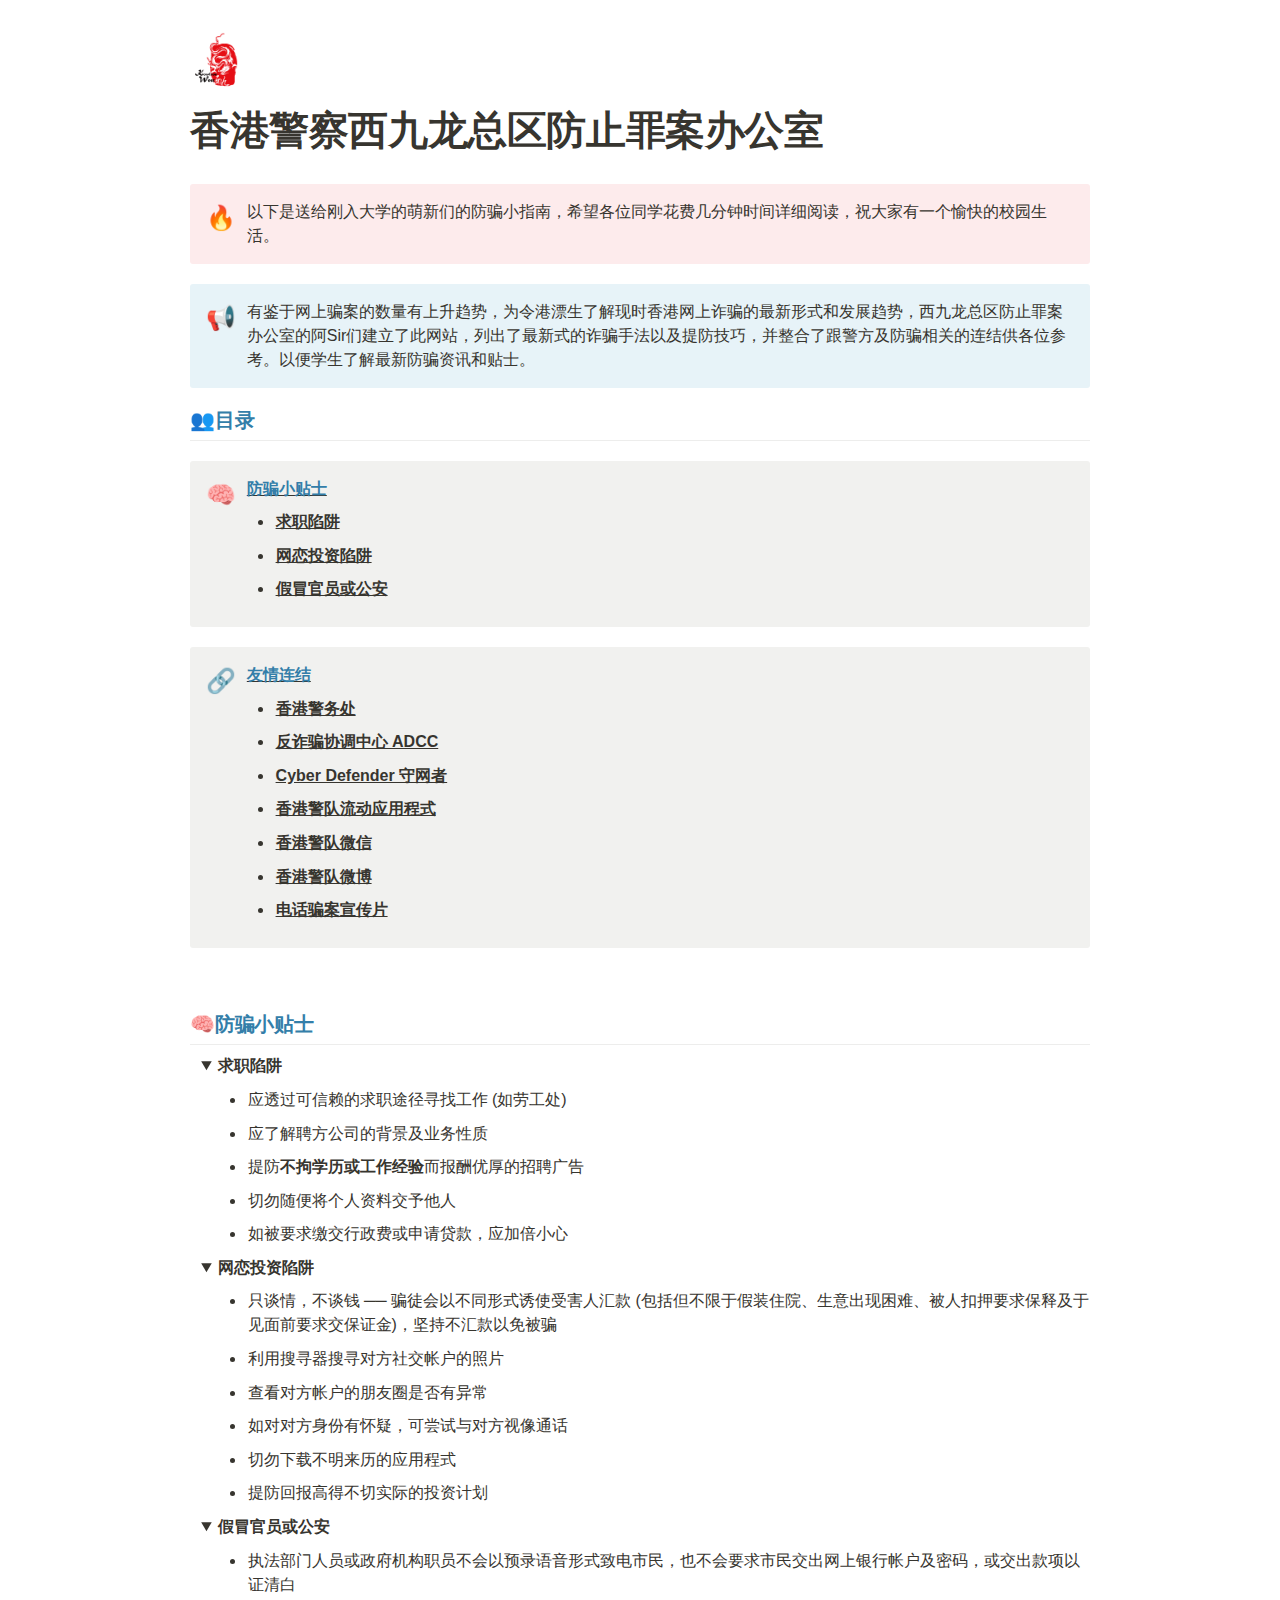
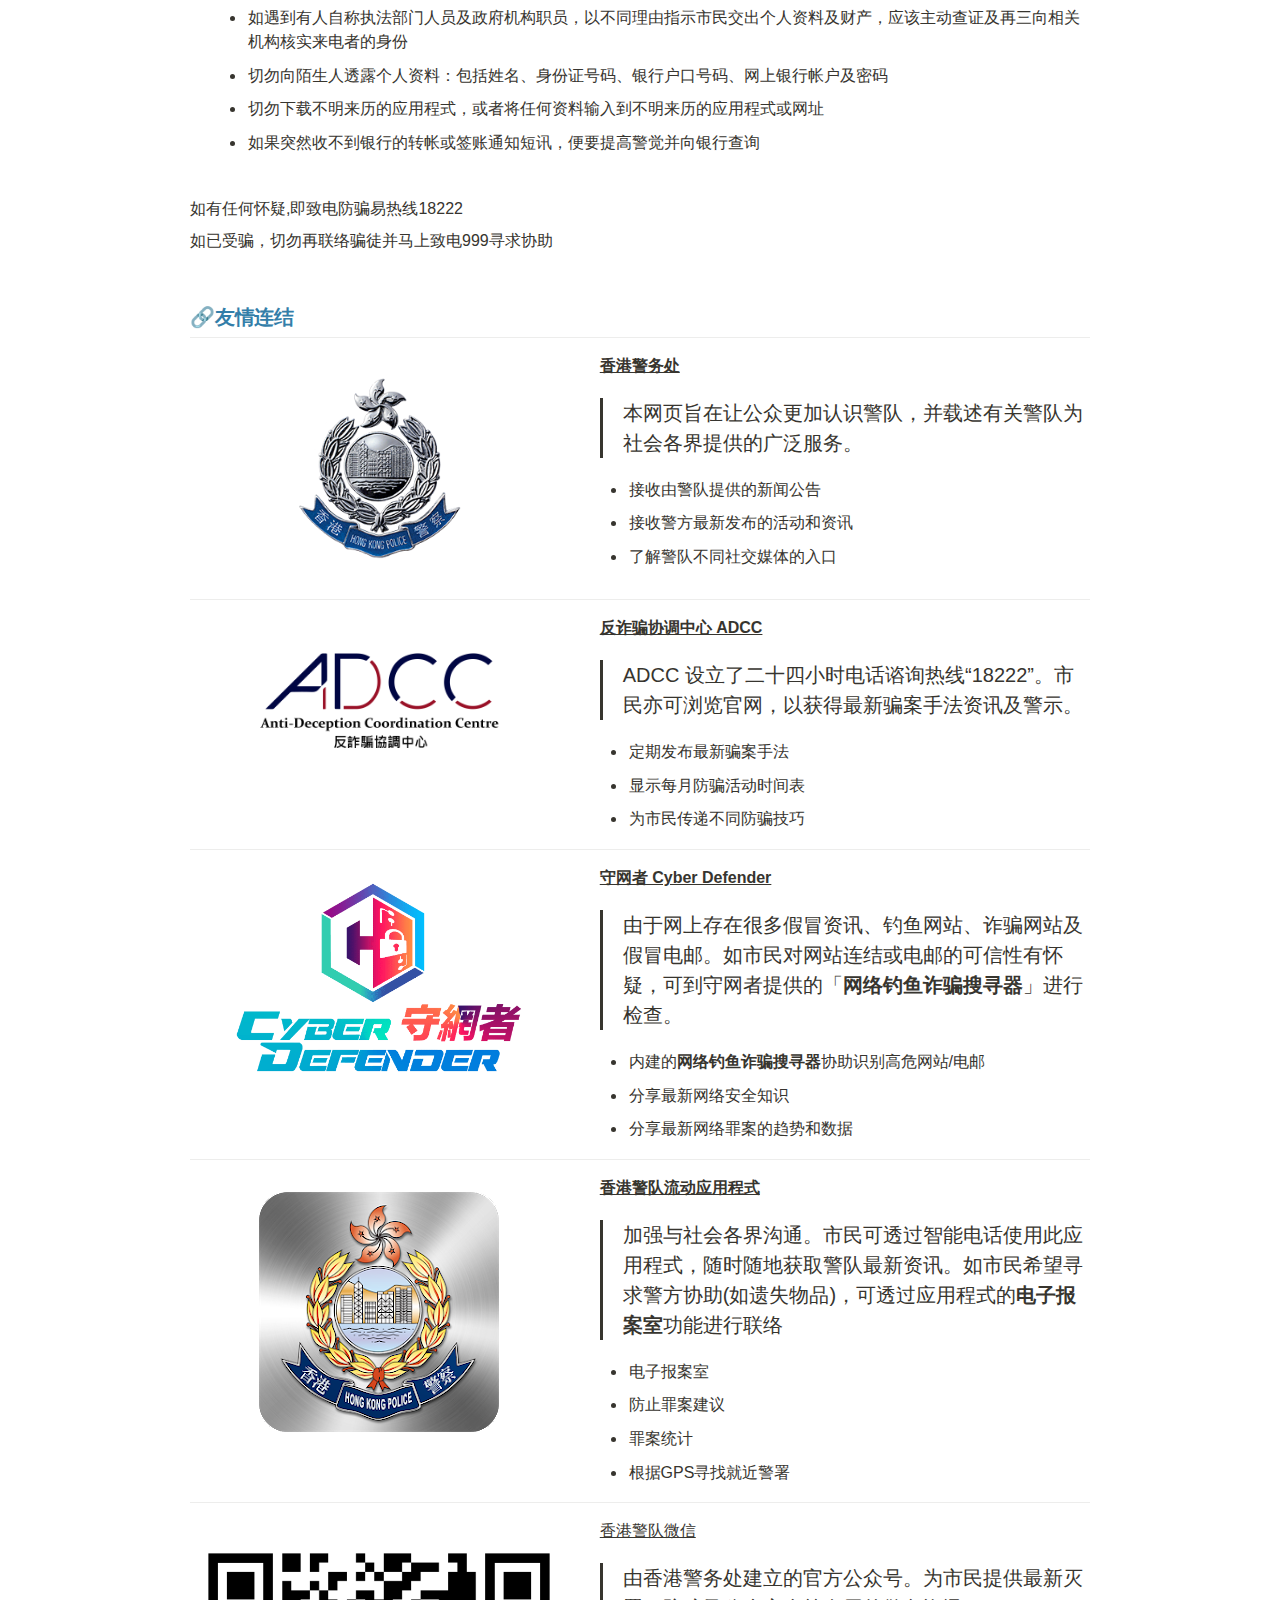
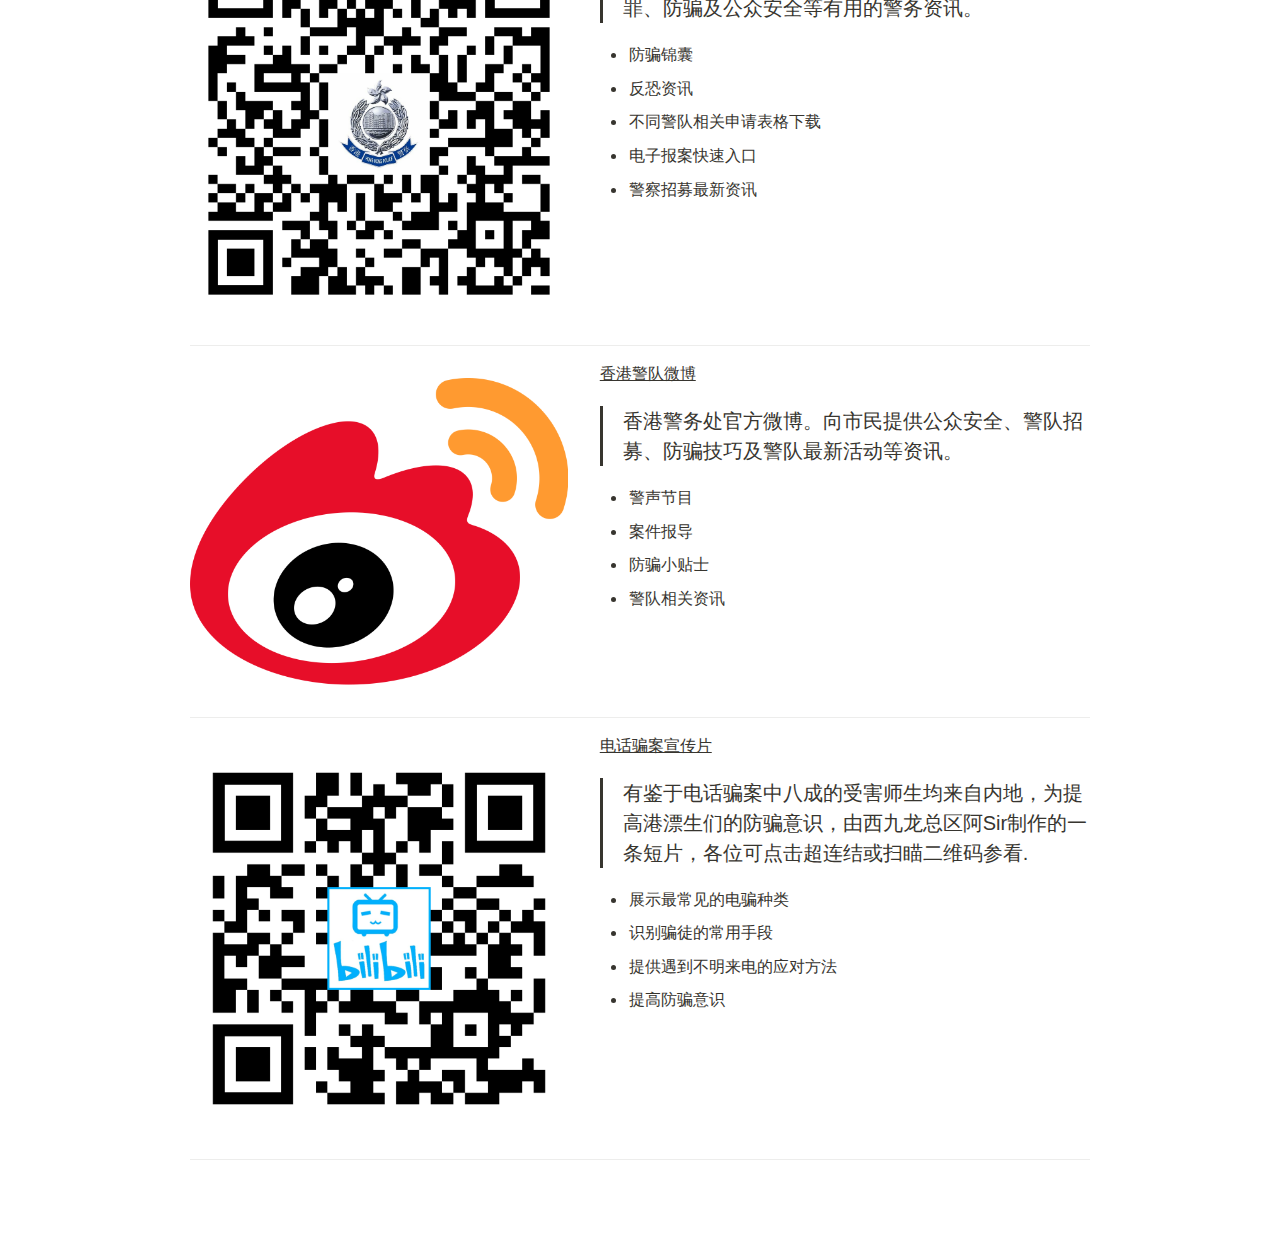
<file: promotion.html>
<html><head><meta http-equiv="Content-Type" content="text/html; charset=utf-8"/><title>香港警察西九龙总区防止罪案办公室</title><style>
/* cspell:disable-file */
/* webkit printing magic: print all background colors */
html {
	-webkit-print-color-adjust: exact;
}
* {
	box-sizing: border-box;
	-webkit-print-color-adjust: exact;
}

html,
body {
	margin: 0;
	padding: 0;
}
@media only screen {
	body {
		margin: 2em auto;
		max-width: 900px;
		color: rgb(55, 53, 47);
	}
}

body {
	line-height: 1.5;
	white-space: pre-wrap;
}

a,
a.visited {
	color: inherit;
	text-decoration: underline;
}

.pdf-relative-link-path {
	font-size: 80%;
	color: #444;
}

h1,
h2,
h3 {
	letter-spacing: -0.01em;
	line-height: 1.2;
	font-weight: 600;
	margin-bottom: 0;
}

.page-title {
	font-size: 2.5rem;
	font-weight: 700;
	margin-top: 0;
	margin-bottom: 0.75em;
}

h1 {
	font-size: 1.875rem;
	margin-top: 1.875rem;
}

h2 {
	font-size: 1.5rem;
	margin-top: 1.5rem;
}

h3 {
	font-size: 1.25rem;
	margin-top: 1.25rem;
}

.source {
	border: 1px solid #ddd;
	border-radius: 3px;
	padding: 1.5em;
	word-break: break-all;
}

.callout {
	border-radius: 3px;
	padding: 1rem;
}

figure {
	margin: 1.25em 0;
	page-break-inside: avoid;
}

figcaption {
	opacity: 0.5;
	font-size: 85%;
	margin-top: 0.5em;
}

mark {
	background-color: transparent;
}

.indented {
	padding-left: 1.5em;
}

hr {
	background: transparent;
	display: block;
	width: 100%;
	height: 1px;
	visibility: visible;
	border: none;
	border-bottom: 1px solid rgba(55, 53, 47, 0.09);
}

img {
	max-width: 100%;
}

@media only print {
	img {
		max-height: 100vh;
		object-fit: contain;
	}
}

@page {
	margin: 1in;
}

.collection-content {
	font-size: 0.875rem;
}

.column-list {
	display: flex;
	justify-content: space-between;
}

.column {
	padding: 0 1em;
}

.column:first-child {
	padding-left: 0;
}

.column:last-child {
	padding-right: 0;
}

.table_of_contents-item {
	display: block;
	font-size: 0.875rem;
	line-height: 1.3;
	padding: 0.125rem;
}

.table_of_contents-indent-1 {
	margin-left: 1.5rem;
}

.table_of_contents-indent-2 {
	margin-left: 3rem;
}

.table_of_contents-indent-3 {
	margin-left: 4.5rem;
}

.table_of_contents-link {
	text-decoration: none;
	opacity: 0.7;
	border-bottom: 1px solid rgba(55, 53, 47, 0.18);
}

table,
th,
td {
	border: 1px solid rgba(55, 53, 47, 0.09);
	border-collapse: collapse;
}

table {
	border-left: none;
	border-right: none;
}

th,
td {
	font-weight: normal;
	padding: 0.25em 0.5em;
	line-height: 1.5;
	min-height: 1.5em;
	text-align: left;
}

th {
	color: rgba(55, 53, 47, 0.6);
}

ol,
ul {
	margin: 0;
	margin-block-start: 0.6em;
	margin-block-end: 0.6em;
}

li > ol:first-child,
li > ul:first-child {
	margin-block-start: 0.6em;
}

ul > li {
	list-style: disc;
}

ul.to-do-list {
	text-indent: -1.7em;
}

ul.to-do-list > li {
	list-style: none;
}

.to-do-children-checked {
	text-decoration: line-through;
	opacity: 0.375;
}

ul.toggle > li {
	list-style: none;
}

ul {
	padding-inline-start: 1.7em;
}

ul > li {
	padding-left: 0.1em;
}

ol {
	padding-inline-start: 1.6em;
}

ol > li {
	padding-left: 0.2em;
}

.mono ol {
	padding-inline-start: 2em;
}

.mono ol > li {
	text-indent: -0.4em;
}

.toggle {
	padding-inline-start: 0em;
	list-style-type: none;
}

/* Indent toggle children */
.toggle > li > details {
	padding-left: 1.7em;
}

.toggle > li > details > summary {
	margin-left: -1.1em;
}

.selected-value {
	display: inline-block;
	padding: 0 0.5em;
	background: rgba(206, 205, 202, 0.5);
	border-radius: 3px;
	margin-right: 0.5em;
	margin-top: 0.3em;
	margin-bottom: 0.3em;
	white-space: nowrap;
}

.collection-title {
	display: inline-block;
	margin-right: 1em;
}

.simple-table {
	margin-top: 1em;
	font-size: 0.875rem;
	empty-cells: show;
}
.simple-table td {
	height: 29px;
	min-width: 120px;
}

.simple-table th {
	height: 29px;
	min-width: 120px;
}

.simple-table-header-color {
	background: rgb(247, 246, 243);
	color: black;
}
.simple-table-header {
	font-weight: 500;
}

time {
	opacity: 0.5;
}

.icon {
	display: inline-block;
	max-width: 1.2em;
	max-height: 1.2em;
	text-decoration: none;
	vertical-align: text-bottom;
	margin-right: 0.5em;
}

img.icon {
	border-radius: 3px;
}

.user-icon {
	width: 1.5em;
	height: 1.5em;
	border-radius: 100%;
	margin-right: 0.5rem;
}

.user-icon-inner {
	font-size: 0.8em;
}

.text-icon {
	border: 1px solid #000;
	text-align: center;
}

.page-cover-image {
	display: block;
	object-fit: cover;
	width: 100%;
	max-height: 30vh;
}

.page-header-icon {
	font-size: 3rem;
	margin-bottom: 1rem;
}

.page-header-icon-with-cover {
	margin-top: -0.72em;
	margin-left: 0.07em;
}

.page-header-icon img {
	border-radius: 3px;
}

.link-to-page {
	margin: 1em 0;
	padding: 0;
	border: none;
	font-weight: 500;
}

p > .user {
	opacity: 0.5;
}

td > .user,
td > time {
	white-space: nowrap;
}

input[type="checkbox"] {
	transform: scale(1.5);
	margin-right: 0.6em;
	vertical-align: middle;
}

p {
	margin-top: 0.5em;
	margin-bottom: 0.5em;
}

.image {
	border: none;
	margin: 1.5em 0;
	padding: 0;
	border-radius: 0;
	text-align: center;
}

.code,
code {
	background: rgba(135, 131, 120, 0.15);
	border-radius: 3px;
	padding: 0.2em 0.4em;
	border-radius: 3px;
	font-size: 85%;
	tab-size: 2;
}

code {
	color: #eb5757;
}

.code {
	padding: 1.5em 1em;
}

.code-wrap {
	white-space: pre-wrap;
	word-break: break-all;
}

.code > code {
	background: none;
	padding: 0;
	font-size: 100%;
	color: inherit;
}

blockquote {
	font-size: 1.25em;
	margin: 1em 0;
	padding-left: 1em;
	border-left: 3px solid rgb(55, 53, 47);
}

.bookmark {
	text-decoration: none;
	max-height: 8em;
	padding: 0;
	display: flex;
	width: 100%;
	align-items: stretch;
}

.bookmark-title {
	font-size: 0.85em;
	overflow: hidden;
	text-overflow: ellipsis;
	height: 1.75em;
	white-space: nowrap;
}

.bookmark-text {
	display: flex;
	flex-direction: column;
}

.bookmark-info {
	flex: 4 1 180px;
	padding: 12px 14px 14px;
	display: flex;
	flex-direction: column;
	justify-content: space-between;
}

.bookmark-image {
	width: 33%;
	flex: 1 1 180px;
	display: block;
	position: relative;
	object-fit: cover;
	border-radius: 1px;
}

.bookmark-description {
	color: rgba(55, 53, 47, 0.6);
	font-size: 0.75em;
	overflow: hidden;
	max-height: 4.5em;
	word-break: break-word;
}

.bookmark-href {
	font-size: 0.75em;
	margin-top: 0.25em;
}

.sans { font-family: ui-sans-serif, -apple-system, BlinkMacSystemFont, "Segoe UI", Helvetica, "Apple Color Emoji", Arial, sans-serif, "Segoe UI Emoji", "Segoe UI Symbol"; }
.code { font-family: "SFMono-Regular", Menlo, Consolas, "PT Mono", "Liberation Mono", Courier, monospace; }
.serif { font-family: Lyon-Text, Georgia, ui-serif, serif; }
.mono { font-family: iawriter-mono, Nitti, Menlo, Courier, monospace; }
.pdf .sans { font-family: Inter, ui-sans-serif, -apple-system, BlinkMacSystemFont, "Segoe UI", Helvetica, "Apple Color Emoji", Arial, sans-serif, "Segoe UI Emoji", "Segoe UI Symbol", 'Twemoji', 'Noto Color Emoji', 'Noto Sans CJK JP'; }
.pdf:lang(zh-CN) .sans { font-family: Inter, ui-sans-serif, -apple-system, BlinkMacSystemFont, "Segoe UI", Helvetica, "Apple Color Emoji", Arial, sans-serif, "Segoe UI Emoji", "Segoe UI Symbol", 'Twemoji', 'Noto Color Emoji', 'Noto Sans CJK SC'; }
.pdf:lang(zh-TW) .sans { font-family: Inter, ui-sans-serif, -apple-system, BlinkMacSystemFont, "Segoe UI", Helvetica, "Apple Color Emoji", Arial, sans-serif, "Segoe UI Emoji", "Segoe UI Symbol", 'Twemoji', 'Noto Color Emoji', 'Noto Sans CJK TC'; }
.pdf:lang(ko-KR) .sans { font-family: Inter, ui-sans-serif, -apple-system, BlinkMacSystemFont, "Segoe UI", Helvetica, "Apple Color Emoji", Arial, sans-serif, "Segoe UI Emoji", "Segoe UI Symbol", 'Twemoji', 'Noto Color Emoji', 'Noto Sans CJK KR'; }
.pdf .code { font-family: Source Code Pro, "SFMono-Regular", Menlo, Consolas, "PT Mono", "Liberation Mono", Courier, monospace, 'Twemoji', 'Noto Color Emoji', 'Noto Sans Mono CJK JP'; }
.pdf:lang(zh-CN) .code { font-family: Source Code Pro, "SFMono-Regular", Menlo, Consolas, "PT Mono", "Liberation Mono", Courier, monospace, 'Twemoji', 'Noto Color Emoji', 'Noto Sans Mono CJK SC'; }
.pdf:lang(zh-TW) .code { font-family: Source Code Pro, "SFMono-Regular", Menlo, Consolas, "PT Mono", "Liberation Mono", Courier, monospace, 'Twemoji', 'Noto Color Emoji', 'Noto Sans Mono CJK TC'; }
.pdf:lang(ko-KR) .code { font-family: Source Code Pro, "SFMono-Regular", Menlo, Consolas, "PT Mono", "Liberation Mono", Courier, monospace, 'Twemoji', 'Noto Color Emoji', 'Noto Sans Mono CJK KR'; }
.pdf .serif { font-family: PT Serif, Lyon-Text, Georgia, ui-serif, serif, 'Twemoji', 'Noto Color Emoji', 'Noto Serif CJK JP'; }
.pdf:lang(zh-CN) .serif { font-family: PT Serif, Lyon-Text, Georgia, ui-serif, serif, 'Twemoji', 'Noto Color Emoji', 'Noto Serif CJK SC'; }
.pdf:lang(zh-TW) .serif { font-family: PT Serif, Lyon-Text, Georgia, ui-serif, serif, 'Twemoji', 'Noto Color Emoji', 'Noto Serif CJK TC'; }
.pdf:lang(ko-KR) .serif { font-family: PT Serif, Lyon-Text, Georgia, ui-serif, serif, 'Twemoji', 'Noto Color Emoji', 'Noto Serif CJK KR'; }
.pdf .mono { font-family: PT Mono, iawriter-mono, Nitti, Menlo, Courier, monospace, 'Twemoji', 'Noto Color Emoji', 'Noto Sans Mono CJK JP'; }
.pdf:lang(zh-CN) .mono { font-family: PT Mono, iawriter-mono, Nitti, Menlo, Courier, monospace, 'Twemoji', 'Noto Color Emoji', 'Noto Sans Mono CJK SC'; }
.pdf:lang(zh-TW) .mono { font-family: PT Mono, iawriter-mono, Nitti, Menlo, Courier, monospace, 'Twemoji', 'Noto Color Emoji', 'Noto Sans Mono CJK TC'; }
.pdf:lang(ko-KR) .mono { font-family: PT Mono, iawriter-mono, Nitti, Menlo, Courier, monospace, 'Twemoji', 'Noto Color Emoji', 'Noto Sans Mono CJK KR'; }
.highlight-default {
	color: rgba(55, 53, 47, 1);
}
.highlight-gray {
	color: rgba(120, 119, 116, 1);
	fill: rgba(120, 119, 116, 1);
}
.highlight-brown {
	color: rgba(159, 107, 83, 1);
	fill: rgba(159, 107, 83, 1);
}
.highlight-orange {
	color: rgba(217, 115, 13, 1);
	fill: rgba(217, 115, 13, 1);
}
.highlight-yellow {
	color: rgba(203, 145, 47, 1);
	fill: rgba(203, 145, 47, 1);
}
.highlight-teal {
	color: rgba(68, 131, 97, 1);
	fill: rgba(68, 131, 97, 1);
}
.highlight-blue {
	color: rgba(51, 126, 169, 1);
	fill: rgba(51, 126, 169, 1);
}
.highlight-purple {
	color: rgba(144, 101, 176, 1);
	fill: rgba(144, 101, 176, 1);
}
.highlight-pink {
	color: rgba(193, 76, 138, 1);
	fill: rgba(193, 76, 138, 1);
}
.highlight-red {
	color: rgba(212, 76, 71, 1);
	fill: rgba(212, 76, 71, 1);
}
.highlight-gray_background {
	background: rgba(241, 241, 239, 1);
}
.highlight-brown_background {
	background: rgba(244, 238, 238, 1);
}
.highlight-orange_background {
	background: rgba(251, 236, 221, 1);
}
.highlight-yellow_background {
	background: rgba(251, 243, 219, 1);
}
.highlight-teal_background {
	background: rgba(237, 243, 236, 1);
}
.highlight-blue_background {
	background: rgba(231, 243, 248, 1);
}
.highlight-purple_background {
	background: rgba(244, 240, 247, 0.8);
}
.highlight-pink_background {
	background: rgba(249, 238, 243, 0.8);
}
.highlight-red_background {
	background: rgba(253, 235, 236, 1);
}
.block-color-default {
	color: inherit;
	fill: inherit;
}
.block-color-gray {
	color: rgba(120, 119, 116, 1);
	fill: rgba(120, 119, 116, 1);
}
.block-color-brown {
	color: rgba(159, 107, 83, 1);
	fill: rgba(159, 107, 83, 1);
}
.block-color-orange {
	color: rgba(217, 115, 13, 1);
	fill: rgba(217, 115, 13, 1);
}
.block-color-yellow {
	color: rgba(203, 145, 47, 1);
	fill: rgba(203, 145, 47, 1);
}
.block-color-teal {
	color: rgba(68, 131, 97, 1);
	fill: rgba(68, 131, 97, 1);
}
.block-color-blue {
	color: rgba(51, 126, 169, 1);
	fill: rgba(51, 126, 169, 1);
}
.block-color-purple {
	color: rgba(144, 101, 176, 1);
	fill: rgba(144, 101, 176, 1);
}
.block-color-pink {
	color: rgba(193, 76, 138, 1);
	fill: rgba(193, 76, 138, 1);
}
.block-color-red {
	color: rgba(212, 76, 71, 1);
	fill: rgba(212, 76, 71, 1);
}
.block-color-gray_background {
	background: rgba(241, 241, 239, 1);
}
.block-color-brown_background {
	background: rgba(244, 238, 238, 1);
}
.block-color-orange_background {
	background: rgba(251, 236, 221, 1);
}
.block-color-yellow_background {
	background: rgba(251, 243, 219, 1);
}
.block-color-teal_background {
	background: rgba(237, 243, 236, 1);
}
.block-color-blue_background {
	background: rgba(231, 243, 248, 1);
}
.block-color-purple_background {
	background: rgba(244, 240, 247, 0.8);
}
.block-color-pink_background {
	background: rgba(249, 238, 243, 0.8);
}
.block-color-red_background {
	background: rgba(253, 235, 236, 1);
}
.select-value-color-pink { background-color: rgba(245, 224, 233, 1); }
.select-value-color-purple { background-color: rgba(232, 222, 238, 1); }
.select-value-color-green { background-color: rgba(219, 237, 219, 1); }
.select-value-color-gray { background-color: rgba(227, 226, 224, 1); }
.select-value-color-opaquegray { background-color: rgba(255, 255, 255, 0.0375); }
.select-value-color-orange { background-color: rgba(250, 222, 201, 1); }
.select-value-color-brown { background-color: rgba(238, 224, 218, 1); }
.select-value-color-red { background-color: rgba(255, 226, 221, 1); }
.select-value-color-yellow { background-color: rgba(253, 236, 200, 1); }
.select-value-color-blue { background-color: rgba(211, 229, 239, 1); }

.checkbox {
	display: inline-flex;
	vertical-align: text-bottom;
	width: 16;
	height: 16;
	background-size: 16px;
	margin-left: 2px;
	margin-right: 5px;
}

.checkbox-on {
	background-image: url("data:image/svg+xml;charset=UTF-8,%3Csvg%20width%3D%2216%22%20height%3D%2216%22%20viewBox%3D%220%200%2016%2016%22%20fill%3D%22none%22%20xmlns%3D%22http%3A%2F%2Fwww.w3.org%2F2000%2Fsvg%22%3E%0A%3Crect%20width%3D%2216%22%20height%3D%2216%22%20fill%3D%22%2358A9D7%22%2F%3E%0A%3Cpath%20d%3D%22M6.71429%2012.2852L14%204.9995L12.7143%203.71436L6.71429%209.71378L3.28571%206.2831L2%207.57092L6.71429%2012.2852Z%22%20fill%3D%22white%22%2F%3E%0A%3C%2Fsvg%3E");
}

.checkbox-off {
	background-image: url("data:image/svg+xml;charset=UTF-8,%3Csvg%20width%3D%2216%22%20height%3D%2216%22%20viewBox%3D%220%200%2016%2016%22%20fill%3D%22none%22%20xmlns%3D%22http%3A%2F%2Fwww.w3.org%2F2000%2Fsvg%22%3E%0A%3Crect%20x%3D%220.75%22%20y%3D%220.75%22%20width%3D%2214.5%22%20height%3D%2214.5%22%20fill%3D%22white%22%20stroke%3D%22%2336352F%22%20stroke-width%3D%221.5%22%2F%3E%0A%3C%2Fsvg%3E");
}

</style>
</head>
<body><article id="ff09eb75-a630-4978-9284-228fcfb5b1c8" class="page sans"><header><div class="page-header-icon undefined"><img class="icon" src="promotion_resources/KW_Logo_%25E5%25B7%25B2%25E9%2580%2580%25E5%259C%25B0(1).jpg"/></div><h1 class="page-title">香港警察西九龙总区防止罪案办公室</h1></header><div class="page-body"><figure class="block-color-red_background callout" style="white-space:pre-wrap;display:flex" id="469e2ab8-3f56-4669-8ac3-d49b9c3095b9"><div style="font-size:1.5em"><span class="icon">🔥</span></div><div style="width:100%">以下是送给刚入大学的萌新们的防骗小指南，希望各位同学花费几分钟时间详细阅读，祝大家有一个愉快的校园生活。</div></figure><figure class="block-color-blue_background callout" style="white-space:pre-wrap;display:flex" id="9dd1964a-5e6d-4997-ba14-5492a8c0b7f5"><div style="font-size:1.5em"><span class="icon">📢</span></div><div style="width:100%">有鉴于网上骗案的数量有上升趋势，为令港漂生了解现时香港网上诈骗的最新形式和发展趋势，西九龙总区防止罪案办公室的阿Sir们建立了此网站，列出了最新式的诈骗手法以及提防技巧，并整合了跟警方及防骗相关的连结供各位参考。以便学生了解最新防骗资讯和贴士。</div></figure><h3 id="a151cc09-c54a-4844-a4d4-75c7f8e258c8" class="">👥<mark class="highlight-blue">目录</mark></h3><hr id="63048e37-f2fa-4fe6-b699-b1e00ab635dd"/><figure class="block-color-gray_background callout" style="white-space:pre-wrap;display:flex" id="49245ba4-86c0-4b39-b6df-ab34af0af50e"><div style="font-size:1.5em"><span class="icon">🧠</span></div><div style="width:100%"><strong><a href="#897948ab-f428-4577-8642-3844990e190d"><mark class="highlight-blue">防骗小贴士</mark></a></strong><ul id="e63d978f-d7fc-4740-bf40-30577d0f51e7" class="bulleted-list"><li style="list-style-type:disc"><strong><a href="#e82e3d6f-c112-4ab1-80d3-6bca80689cae">求职陷阱</a></strong></li></ul><ul id="0e28b75f-7530-402e-bf52-74a46aaaabce" class="bulleted-list"><li style="list-style-type:disc"><strong><a href="#98e9186a-39f2-4d93-9867-240e11927d94">网恋投资陷阱</a></strong></li></ul><ul id="658a8be3-5dc6-4180-a124-894a010d438c" class="bulleted-list"><li style="list-style-type:disc"><strong><a href="#357644d5-2988-4193-9b1c-228bc5f5a315">假冒官员或公安</a></strong></li></ul></div></figure><figure class="block-color-gray_background callout" style="white-space:pre-wrap;display:flex" id="a4a3caf4-8988-48db-bd3d-974f6c8c166b"><div style="font-size:1.5em"><span class="icon">🔗</span></div><div style="width:100%"><a href="#d7328ceb-bf44-41db-885f-636fb278bbff"><strong><mark class="highlight-blue">友情连结</mark></strong></a><ul id="107d1be4-55a8-45a6-a826-e72922e4de98" class="bulleted-list"><li style="list-style-type:disc"><strong><a href="#f267922f-464f-45b9-8b88-47441269f9a0">香港警务处</a></strong></li></ul><ul id="0f0fc7bc-0b81-40f6-abe7-c97f9c3855c7" class="bulleted-list"><li style="list-style-type:disc"><strong><a href="#e571c02c-dd45-4a45-b9c8-8d857bf8bb84">反诈骗协调中心 ADCC</a></strong></li></ul><ul id="355372c8-0877-4bf7-b8ec-a421c655c902" class="bulleted-list"><li style="list-style-type:disc"><strong><a href="#ce1347e3-88e9-4531-be67-17580351736d">Cyber Defender 守网者</a></strong></li></ul><ul id="8b14fe60-0159-42cc-8f3f-1a79b516a9c3" class="bulleted-list"><li style="list-style-type:disc"><strong><a href="#9d2f32d0-6724-478e-ba0a-7bf24ca08c2e">香港警队流动应用程式</a></strong></li></ul><ul id="b774b348-3c30-45e8-9ec2-b4e6565bf2d2" class="bulleted-list"><li style="list-style-type:disc"><strong><a href="#639e579f-581e-420d-801d-c57591029eb1">香港警队微信</a></strong></li></ul><ul id="ac166065-339a-4c1f-b243-14ffd0f6be1f" class="bulleted-list"><li style="list-style-type:disc"><strong><a href="#4f32ad1b-e70c-42d5-bb45-c76d7ca4d5b6">香港警队微博</a></strong></li></ul><ul id="269e9edf-319b-4c43-8c49-e87101654b7d" class="bulleted-list"><li style="list-style-type:disc"><strong><a href="#8c35027e-84cf-4de0-b790-f7affc545edf">电话骗案宣传片</a></strong></li></ul></div></figure><p id="531a5fbb-cde5-4073-a1b6-b89cb617d938" class="">
</p><h3 id="897948ab-f428-4577-8642-3844990e190d" class="">🧠<strong><mark class="highlight-blue">防骗小贴士</mark></strong></h3><hr id="63333cd0-bbb7-4428-bea4-648d4dea19e5"/><ul id="e82e3d6f-c112-4ab1-80d3-6bca80689cae" class="toggle"><li><details open=""><summary><strong>求职陷阱</strong></summary><ul id="e8935f9a-f200-4ddd-b726-caf0c84ce9f0" class="bulleted-list"><li style="list-style-type:disc">应透过可信赖的求职途径寻找工作 (如劳工处)</li></ul><ul id="225a4ba0-85b2-4b20-ac66-ef64f6214ca2" class="bulleted-list"><li style="list-style-type:disc">应了解聘方公司的背景及业务性质</li></ul><ul id="71081776-b5fa-483a-8034-d6205787196b" class="bulleted-list"><li style="list-style-type:disc">提防<strong>不拘学历或工作经验</strong>而报酬优厚的招聘广告</li></ul><ul id="cbc5389a-f999-4106-9c02-c64ac161e6f2" class="bulleted-list"><li style="list-style-type:disc">切勿随便将个人资料交予他人</li></ul><ul id="5144e903-0ee8-415d-a584-30c47fbd96b0" class="bulleted-list"><li style="list-style-type:disc">如被要求缴交行政费或申请贷款，应加倍小心</li></ul></details></li></ul><ul id="98e9186a-39f2-4d93-9867-240e11927d94" class="toggle"><li><details open=""><summary><strong>网恋投资陷阱</strong></summary><ul id="3034131a-fc37-4555-a459-04319a1f900e" class="bulleted-list"><li style="list-style-type:disc">只谈情，不谈钱 ── 骗徒会以不同形式诱使受害人汇款 (包括但不限于假装住院、生意出现困难、被人扣押要求保释及于见面前要求交保证金)，坚持不汇款以免被骗</li></ul><ul id="53d5246c-05da-486a-b563-4e776a86db14" class="bulleted-list"><li style="list-style-type:disc">利用搜寻器搜寻对方社交帐户的照片</li></ul><ul id="3523c982-e2b4-488d-b4dc-20e7d56cd3ba" class="bulleted-list"><li style="list-style-type:disc">查看对方帐户的朋友圈是否有异常</li></ul><ul id="50a4a1c2-92cb-44a5-98fb-d9573f1a3726" class="bulleted-list"><li style="list-style-type:disc">如对对方身份有怀疑，可尝试与对方视像通话</li></ul><ul id="9c8d3de4-e80e-46a9-ae8e-c8ac3ae83fc8" class="bulleted-list"><li style="list-style-type:disc">切勿下载不明来历的应用程式</li></ul><ul id="6b04204e-1c00-454b-bd8d-cab53245780f" class="bulleted-list"><li style="list-style-type:disc">提防回报高得不切实际的投资计划</li></ul></details></li></ul><ul id="357644d5-2988-4193-9b1c-228bc5f5a315" class="toggle"><li><details open=""><summary><strong>假冒官员或公安</strong></summary><ul id="9621ecbe-504d-4c32-a3c7-e6e1cb5781cc" class="bulleted-list"><li style="list-style-type:disc">执法部门人员或政府机构职员不会以预录语音形式致电市民，也不会要求市民交出网上银行帐户及密码，或交出款项以证清白</li></ul><ul id="b3662cfc-7558-4295-b01b-81442d8709b3" class="bulleted-list"><li style="list-style-type:disc">如遇到有人自称执法部门人员及政府机构职员，以不同理由指示市民交出个人资料及财产，应该主动查证及再三向相关机构核实来电者的身份</li></ul><ul id="1497befd-51d7-4b55-8751-e8809c2864a3" class="bulleted-list"><li style="list-style-type:disc">切勿向陌生人透露个人资料：包括姓名、身份证号码、银行户口号码、网上银行帐户及密码</li></ul><ul id="ca7cc3c3-6ba0-4892-8fb7-b997250994b7" class="bulleted-list"><li style="list-style-type:disc">切勿下载不明来历的应用程式，或者将任何资料输入到不明来历的应用程式或网址</li></ul><ul id="6aa9219e-12e0-48a7-9476-dd9210a626c0" class="bulleted-list"><li style="list-style-type:disc">如果突然收不到银行的转帐或签账通知短讯，便要提高警觉并向银行查询</li></ul></details></li></ul><p id="173e4b71-3c1a-46bd-bf68-f90c3e9a1848" class="">
</p><p id="6ea24eed-7247-4bba-80b8-455fe4786c14" class="">如有任何怀疑,即致电防骗易热线18222</p><p id="bcaaa6ea-67a1-474c-a8bc-c1acae00214f" class="">如已受骗，切勿再联络骗徒并马上致电999寻求协助</p><p id="984a407d-1f85-4302-b8ef-cda4c9845b82" class="">
</p><h3 id="d7328ceb-bf44-41db-885f-636fb278bbff" class="">🔗<mark class="highlight-blue">友情连结</mark></h3><hr id="6d16dd43-7eea-47f7-a7d5-3ec1f19fb1b5"/><div id="12d4cf3a-42d3-4e20-aa37-441178cbd978" class="column-list"><div id="d378bafc-1cde-4818-9f5b-e22b59507dd7" style="width:43.75%" class="column"><figure id="5df3dbc6-12cb-4608-a22f-0cdc15c991a6" class="image"><a href="promotion_resources/hkpf_logo_200px.png"><img style="width:864px" src="promotion_resources/hkpf_logo_200px.png"/></a></figure></div><div id="0e851555-903a-438c-b58d-c667a75e1a90" style="width:56.25000000000002%" class="column"><p id="f267922f-464f-45b9-8b88-47441269f9a0" class=""><a href="https://www.police.gov.hk/ppp_sc/"><strong>香港警务处</strong></a></p><blockquote id="0aa05b1b-1361-4f8c-b321-a6cc13d23767" class="">本网页旨在让公众更加认识警队，并载述有关警队为社会各界提供的广泛服务。</blockquote><ul id="dd2d1604-d53d-4ddd-97e7-c939ebd03c29" class="bulleted-list"><li style="list-style-type:disc">接收由警队提供的新闻公告</li></ul><ul id="2d5e8c42-ce02-49af-b26d-cdb294117409" class="bulleted-list"><li style="list-style-type:disc">接收警方最新发布的活动和资讯</li></ul><ul id="48aa1be4-421e-479a-acc8-7955920a2c62" class="bulleted-list"><li style="list-style-type:disc">了解警队不同社交媒体的入口</li></ul></div></div><hr id="9a96ee96-e606-484d-a566-52f5c9c6c959"/><div id="c99c780a-94d5-48f1-be4d-e966a9952d1f" class="column-list"><div id="d471ca2d-7c34-45ce-b28e-3fa16473c8c8" style="width:43.75%" class="column"><figure id="ef04a93e-2bee-4c8f-977e-a962a01da876" class="image"><a href="promotion_resources/adcc_logo.png"><img style="width:288px" src="promotion_resources/adcc_logo.png"/></a></figure></div><div id="0f3d4592-02b1-491d-92e9-693f89ad620d" style="width:56.25000000000004%" class="column"><p id="e571c02c-dd45-4a45-b9c8-8d857bf8bb84" class=""><a href="https://www.adcc.gov.hk/zh-cn/home.html"><strong>反诈骗协调中心 ADCC</strong></a></p><blockquote id="a1f335b3-133d-4fb6-b51a-c9043736c2e4" class="">ADCC 设立了二十四小时电话谘询热线“18222”。市民亦可浏览官网，以获得最新骗案手法资讯及警示。</blockquote><ul id="389f67e4-875b-4768-9115-ae16b220f19e" class="bulleted-list"><li style="list-style-type:disc">定期发布最新骗案手法</li></ul><ul id="26c87e7d-4ac0-4733-b422-91dc4a5d740f" class="bulleted-list"><li style="list-style-type:disc">显示每月防骗活动时间表</li></ul><ul id="575a0508-8a8d-4c43-be55-dfc9db9fba39" class="bulleted-list"><li style="list-style-type:disc">为市民传递不同防骗技巧</li></ul></div></div><hr id="109eba47-c254-4ce1-936f-bd1a2cc229d1"/><div id="d7ba6dd0-b0d1-43ce-b4f6-c66bc482864b" class="column-list"><div id="77da189d-b072-481e-8708-e21eb063364a" style="width:43.75%" class="column"><figure id="aeedccdb-9a03-44c0-bcf6-f7e65a8edcd3" class="image"><a href="promotion_resources/official-logo-design5_middle.webp"><img style="width:288px" src="promotion_resources/official-logo-design5_middle.webp"/></a></figure></div><div id="689a05d0-2096-4393-b869-5ad0a4a171c2" style="width:56.25%" class="column"><p id="ce1347e3-88e9-4531-be67-17580351736d" class=""><strong><a href="https://cyberdefender.hk/zh-cn/">守网者 Cyber Defender</a></strong></p><blockquote id="5a410628-6474-4a00-a24c-fb54eb6e4638" class="">由于网上存在很多假冒资讯、钓鱼网站、诈骗网站及假冒电邮。如市民对网站连结或电邮的可信性有怀疑，可到守网者提供的「<strong>网络钓鱼诈骗搜寻器</strong>」进行检查。</blockquote><ul id="33554db2-5423-493c-88cc-fdb6a5b4867c" class="bulleted-list"><li style="list-style-type:disc">内建的<strong>网络钓鱼诈骗搜寻器</strong>协助识别高危网站/电邮</li></ul><ul id="bf8a5ac0-2964-431e-bca6-1c67e8f37848" class="bulleted-list"><li style="list-style-type:disc">分享最新网络安全知识</li></ul><ul id="18c4f729-50ed-4797-b1d3-64a3ada277ff" class="bulleted-list"><li style="list-style-type:disc">分享最新网络罪案的趋势和数据</li></ul></div></div><hr id="d2c4e046-1f3f-48ca-aefe-ddb86e7cbbcc"/><div id="e9e7100b-2b88-4c79-b210-67c0ce15b344" class="column-list"><div id="544185d1-d8cf-46ea-9def-d605a63ef635" style="width:43.75%" class="column"><figure id="41267275-b42f-46f1-8857-437aa911534c" class="image"><a href="promotion_resources/unnamed.webp"><img style="width:240px" src="promotion_resources/unnamed.webp"/></a></figure></div><div id="0bc7840f-1d60-4a50-95a3-e5a1ec3772c7" style="width:56.25%" class="column"><p id="9d2f32d0-6724-478e-ba0a-7bf24ca08c2e" class=""><strong><a href="https://www.police.gov.hk/ppp_sc/03_police_message/fma/">香港警队流动应用程式</a></strong></p><blockquote id="c1ed9994-8e4d-4183-a878-5bb106a1a562" class="">加强与社会各界沟通。市民可透过智能电话使用此应用程式，随时随地获取警队最新资讯。如市民希望寻求警方协助(如遗失物品)，可透过应用程式的<strong>电子报案室</strong>功能进行联络</blockquote><ul id="d9bbc86a-8d5e-4f5b-9b39-95d5eeaf909a" class="bulleted-list"><li style="list-style-type:disc">电子报案室</li></ul><ul id="e77731c5-d422-44b3-822e-12c5dca4bd50" class="bulleted-list"><li style="list-style-type:disc">防止罪案建议</li></ul><ul id="8ae4bcf0-4a3b-4b45-82ac-c64529f0a93e" class="bulleted-list"><li style="list-style-type:disc">罪案统计</li></ul><ul id="fbaa9304-c8ce-449d-ba5e-efbe55aff326" class="bulleted-list"><li style="list-style-type:disc">根据GPS寻找就近警署</li></ul></div></div><hr id="17c21e51-aab6-45da-815e-41b7594cbb60"/><div id="053ff3ad-c0ec-42b9-874b-4293251103de" class="column-list"><div id="2d9af305-1044-49ab-96aa-05f31ab3bb26" style="width:43.75%" class="column"><figure id="2cffebb1-e58c-4006-a2fb-c3841e5e8cc4" class="image"><a href="promotion_resources/qr-code.png"><img style="width:2255px" src="promotion_resources/qr-code.png"/></a></figure></div><div id="938fccfa-f880-464d-ad8d-496fe7f084eb" style="width:56.25%" class="column"><p id="639e579f-581e-420d-801d-c57591029eb1" class=""><a href="http://weixin.qq.com/r/Fh395QjEslXNrUyG90gE">香港警队微信</a></p><blockquote id="8b3f57e3-8e97-4a72-a65a-5edadfce0342" class="">由香港警务处建立的官方公众号。为市民提供最新灭罪、防骗及公众安全等有用的警务资讯。</blockquote><ul id="456b79fb-11fd-4684-91f5-91785c13fd88" class="bulleted-list"><li style="list-style-type:disc">防骗锦囊</li></ul><ul id="0c22415d-4aa2-4ca5-801b-bc512bd45d1c" class="bulleted-list"><li style="list-style-type:disc">反恐资讯</li></ul><ul id="b9eb361f-63f9-49cf-8ffc-1ef32b989f7b" class="bulleted-list"><li style="list-style-type:disc">不同警队相关申请表格下载</li></ul><ul id="a5df9e03-51d8-4d4d-bd21-4368cbc45c83" class="bulleted-list"><li style="list-style-type:disc">电子报案快速入口</li></ul><ul id="93ff6022-7ccf-4a8f-9341-78fbfb655781" class="bulleted-list"><li style="list-style-type:disc">警察招募最新资讯</li></ul></div></div><hr id="ac68e796-66e9-43a6-8dfc-9b4ef4d48a75"/><div id="d826415f-af23-41ba-b9bf-f037b2c49908" class="column-list"><div id="c4fb1d6f-2add-4b00-9cc5-a9866e9b8fd1" style="width:43.75%" class="column"><figure id="3e5062cb-03d3-4427-a56a-f646a87e55f5" class="image"><a href="promotion_resources/1200px-Sina_Weibo_logo.svg.png"><img style="width:384px" src="promotion_resources/1200px-Sina_Weibo_logo.svg.png"/></a></figure></div><div id="a967b137-81d9-4944-a5a3-81fcecf5b462" style="width:56.25%" class="column"><p id="4f32ad1b-e70c-42d5-bb45-c76d7ca4d5b6" class=""><a href="https://weibo.com/hongkongpoliceforce">香港警队微博</a></p><blockquote id="d67876df-2659-40e8-af69-838a91449f31" class="">香港警务处官方微博。向市民提供公众安全、警队招募、防骗技巧及警队最新活动等资讯。</blockquote><ul id="918f62e2-2e5a-4334-82c7-546fe0e32c00" class="bulleted-list"><li style="list-style-type:disc">警声节目</li></ul><ul id="d857fb2a-39c9-46c0-8ee6-3c8fd2939187" class="bulleted-list"><li style="list-style-type:disc">案件报导</li></ul><ul id="2916cccd-23d5-41f5-9152-d1136ab01640" class="bulleted-list"><li style="list-style-type:disc">防骗小贴士</li></ul><ul id="97d84b76-7423-4a42-b4ee-2686de226a03" class="bulleted-list"><li style="list-style-type:disc">警队相关资讯</li></ul></div></div><hr id="369546ec-afc5-46f8-84ac-bf819ba104f2"/><div id="310c8698-516b-4112-a384-7c46243ff176" class="column-list"><div id="99709fe1-90e7-46b6-b194-2803df91e857" style="width:43.75%" class="column"><figure id="61c8f231-0e52-49ea-8a76-bfa685453783" class="image"><a href="promotion_resources/qr-code%201.png"><img style="width:2277px" src="promotion_resources/qr-code%201.png"/></a></figure></div><div id="b5cd1999-8ec4-46af-8f0d-19240f4458d3" style="width:56.25%" class="column"><p id="8c35027e-84cf-4de0-b790-f7affc545edf" class=""><a href="https://b23.tv/NfSiOw5">电话骗案宣传片</a></p><blockquote id="5f99011c-aefd-40b0-b6f3-24952acbf035" class="">有鉴于电话骗案中八成的受害师生均来自内地，为提高港漂生们的防骗意识，由西九龙总区阿Sir制作的一条短片，各位可点击超连结或扫瞄二维码参看.</blockquote><ul id="1943e3ee-7898-4a49-b29a-f78dcef2e3b9" class="bulleted-list"><li style="list-style-type:disc">展示最常见的电骗种类</li></ul><ul id="10c151e3-4e2f-414f-9632-904ffc117fe6" class="bulleted-list"><li style="list-style-type:disc">识别骗徒的常用手段</li></ul><ul id="4f58ee64-a540-413a-9d34-a3c8035de008" class="bulleted-list"><li style="list-style-type:disc">提供遇到不明来电的应对方法</li></ul><ul id="e7b5a1be-bf4a-4164-95b3-07dc303c2b89" class="bulleted-list"><li style="list-style-type:disc">提高防骗意识</li></ul></div></div><hr id="a286d3b7-bad4-4421-b911-018af772e9ed"/><figure id="cb6833d7-5863-4943-afdb-d8368f28fecc"></figure></div></article></body>
</html>
</file>
